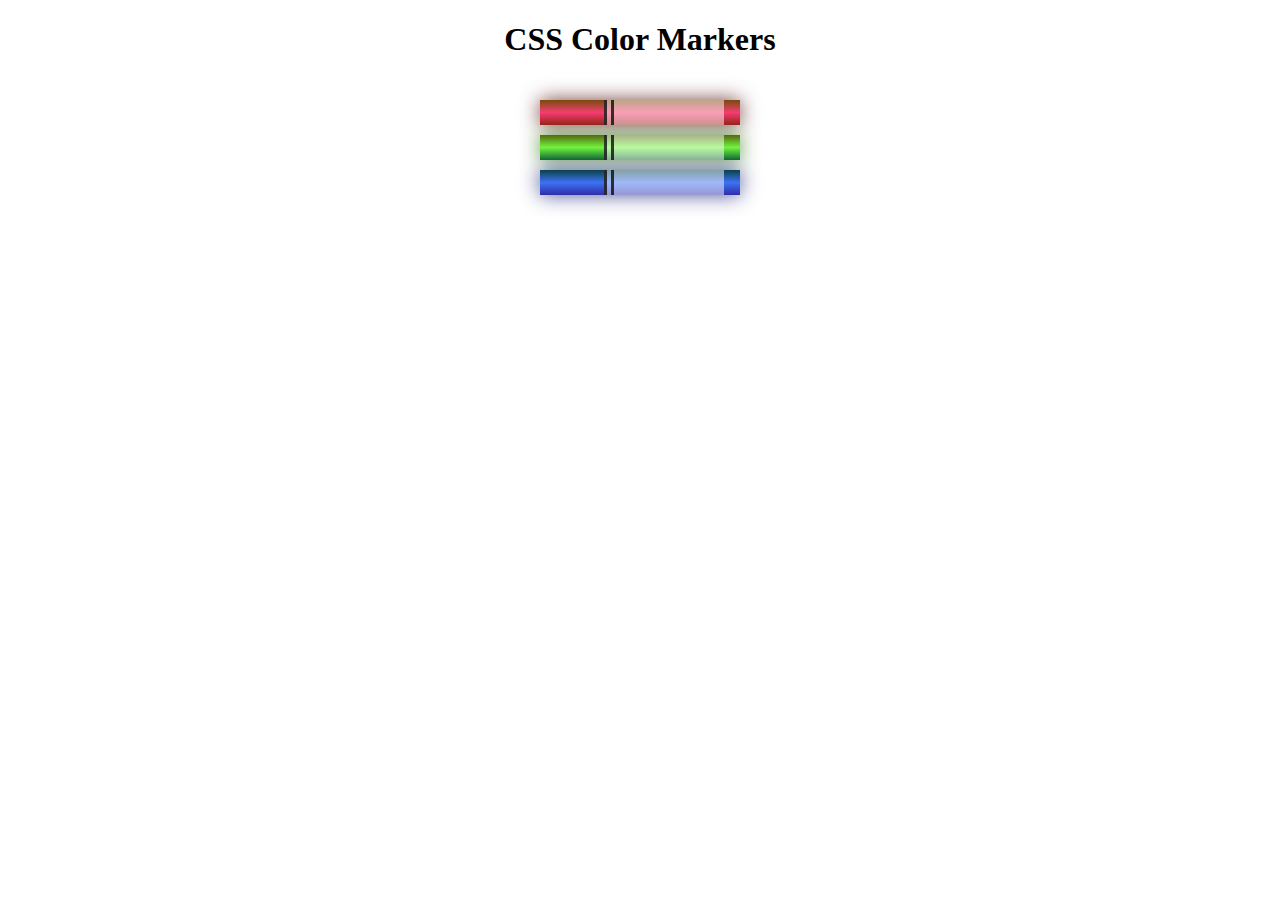
<file: 3-ColoredMarkers/index.html>
<!DOCTYPE html>

<html>
    <head>
        <meta charset="utf-8">
        <meta name="viewport" content="width=device-width, initial-scale=1.0">
        <title>Colored Markers - busragizemyilmaz</title>
        <link href="styles.css" rel="stylesheet">
    </head>
    <body>
        <h1>CSS Color Markers</h1>
        <div class="container">
            <div class="marker red">
                <div class="cap"></div>
                <div class="sleeve"></div>
            </div>
            <div class="marker green">
                <div class="cap"></div>
                <div class="sleeve"></div>
            </div>
            <div class="marker blue">
                <div class="cap"></div>
                <div class="sleeve"></div>
            </div>
        </div>
    </body>
</html>
</file>
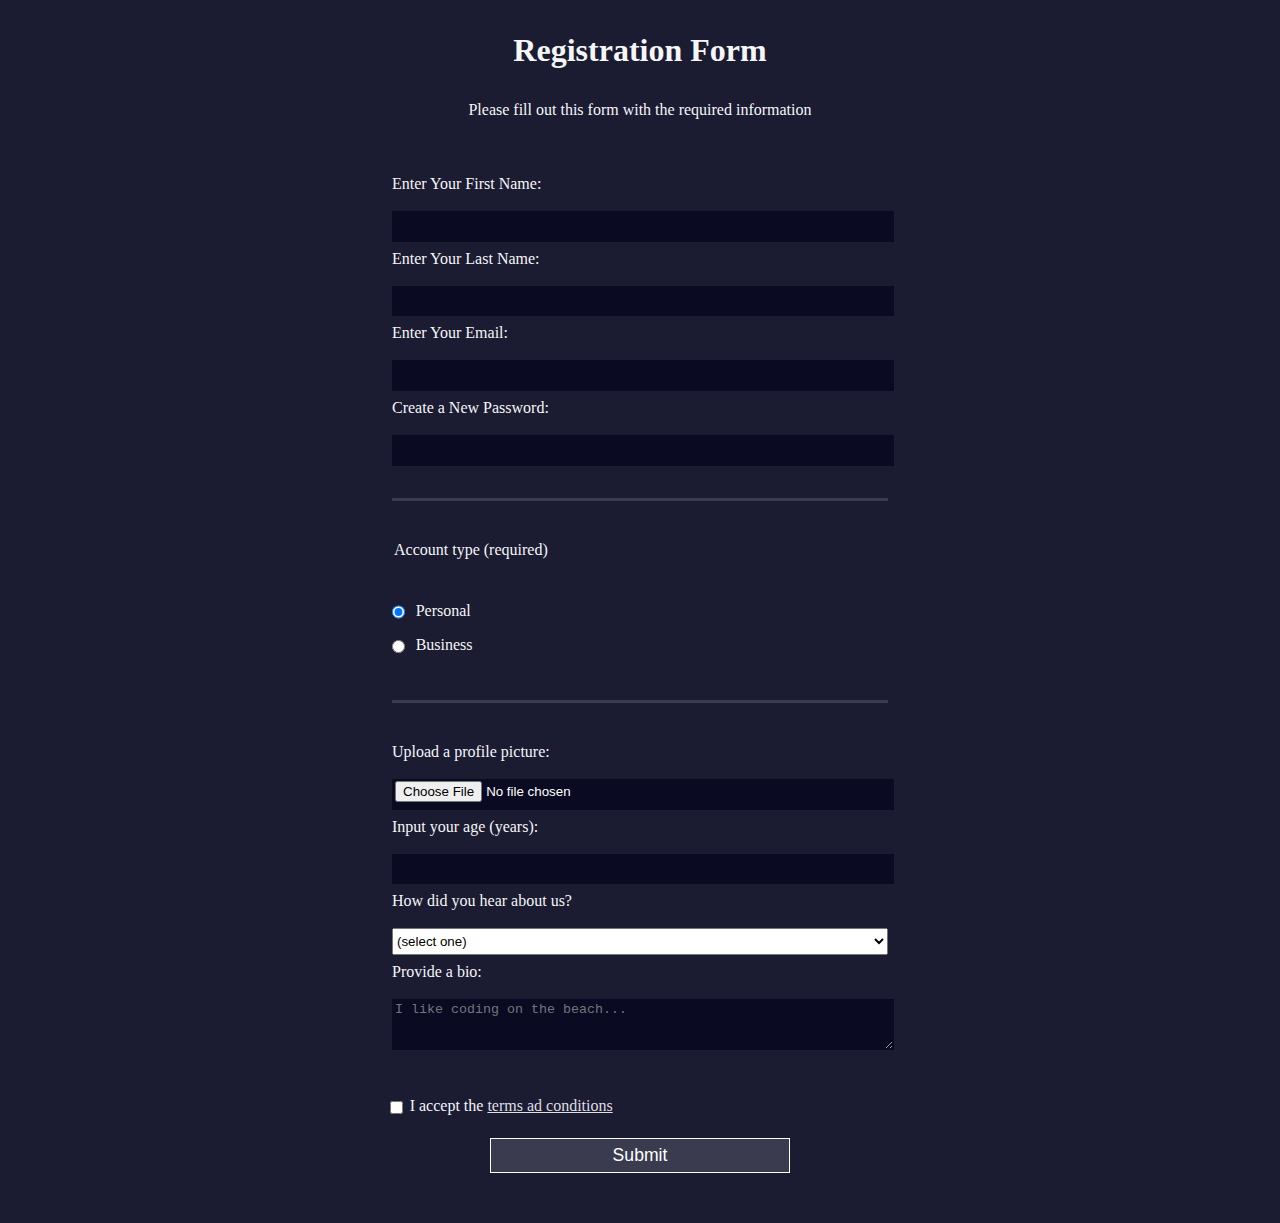
<file: 4-RegistrationForm/index.html>
<!DOCTYPE html>

<html>
    <head>
        <meta charset="utf-8">
        <meta name="viewport" content="width=device-width, initial-scale=1.0">
        <title>Registration Form - busragizemyilmaz</title>
        <link href="styles.css" rel="stylesheet">
    </head>
    <body>
        <h1>Registration Form</h1>
        <p>Please fill out this form with the required information</p>
        <form action='https://register-demo.freecodecamp.org' method="post">
            <fieldset>
                <label for="first-name">Enter Your First Name: </label><input id="first-name" type="text" name="first-name" required>
                <label for="last-name">Enter Your Last Name: </label><input id="last-name" type="text" name="last-name" required>
                <label for="email">Enter Your Email: </label><input id="email" type="email" name="email" required>
                <label for="password">Create a New Password: </label><input id="password" type="password" name="last-name" pattern="[a-z0-5]{8,}" required>
            </fieldset>
            <fieldset>
                <legend>Account type (required)</legend>
                <label for="personal"> <input class="inline" id="personal" type="radio" name="account-type" checked> Personal</label>
                <label for="business"> <input class="inline" id="business" type="radio" name="account-type"> Business</label>
            </fieldset>
            <fieldset>
                <label for="profile-picture">Upload a profile picture: </label><input id="profile-picture" type="file" name="profile-picture">
                <label for="age">Input your age (years): </label><input id="age" type="text" name="age" min="13" max="120">
                <label for="referrer">How did you hear about us?</label>
                    <select id="referrer">
                        <option>(select one)</option>
                        <option>freeCodeCamp News</option>
                        <option>freeCodeCamp YouTube Channel</option>
                        <option>freeCodeCamp Forum</option>
                        <option>Other</option>
                    </select>
                <label for="bio">Provide a bio: </label><textarea id="bio" name="bio" rows="3" cols="30" placeholder="I like coding on the beach..."></textarea>
            </fieldset>
            <label for="terms-and-conditions"> <input class="inline" id="terms-and-conditions" type="checkbox" name="terms-and-conditions" required>I accept the <a href="https://www.freecodecamp.org/news/terms-of-service/">terms ad conditions</a></label>
            <input type="submit" value="Submit">
        </form>
    </body>
</html>
</file>
<file: 3-ColoredMarkers/styles.css>
h1 {
    text-align: center;
}

.container {
    background-color: rgb(255, 255, 255);
    padding: 10px 0;
}

.marker {
    width: 200px;
    height: 25px;
    margin: 10px auto;
}

.red {
    background: linear-gradient(rgb(122, 74, 14), rgb(245, 62, 113), rgb(162, 27, 27));
    box-shadow: 0 0 20px 0 rgba(83, 14, 14, 0.8); /* X, Y, blur radius, spread distance, color */
}

.green {
    background: linear-gradient(#55680D, #71F53E, #116C31);
    box-shadow: 0 0 20px 0 #3B7E20CC;
}

.blue {
    background: linear-gradient(hsl(186, 76%, 16%), hsl(223, 90%, 60%), hsl(240, 56%, 42%)); /* hue, saturation, lightness */
    box-shadow: 0 0 20px 0 hsla(233, 59%, 31%, 0.8);
}

.cap, .sleeve {
    display: inline-block;
}

.cap {
    width: 60px;
    height: 25px;
}

.sleeve {
    width: 110px;
    height: 25px;
    background-color: rgba(255, 255, 255, 0.5);
    border-left: 10px double rgba(0, 0, 0, 0.75);
}
</file>
<file: 4-RegistrationForm/styles.css>
body {
    width: 100%;
    height: 100vh;
    margin: 0;
    background-color: #1B1B32;
    color: #F5F6F7;
    font-family: Tahoma;
    font-size: 16px;
}

h1, p {
    text-align: center;
    margin: 1em auto;
}

form {
    width: 60vw;
    max-width: 500px;
    min-width: 300px;
    margin: 0 auto;
    padding-bottom: 2em;
}

label {
    display: block;
    margin: 0.5rem 0;
}

fieldset {
    border: none;
    padding: 2em 0;
    border-bottom: 3px solid #3B3B4F;
}

fieldset:last-of-type {
    border: none;
}

legend {
    padding-top: 40px;
}

input, textarea, select {
    width: 100%;
    min-height: 2em;
    margin: 10px 0 0 0;
}

input, textarea {
    background-color: #0A0A23;
    border: 1px solid #0A0A23;
    color: #FFFFFF;
}

.inline {
    width: unset;
    margin: 0 0.5em 0 0;
    vertical-align: middle;
}

input[type="submit"] {
    display: block;
    width: 60%;
    min-width: 300px;
    height: 2em;
    margin: 1em auto;
    font-size: 1.1em;
    background-color: #3B3B4F;
    border-color: white;
}

input[type="file"] {
    padding: 1px 2px;
}

a {
    color: #DFDFE2;
}

a:hover {
    color: #39399d;
}

a:active {
    color: red;
}
</file>
